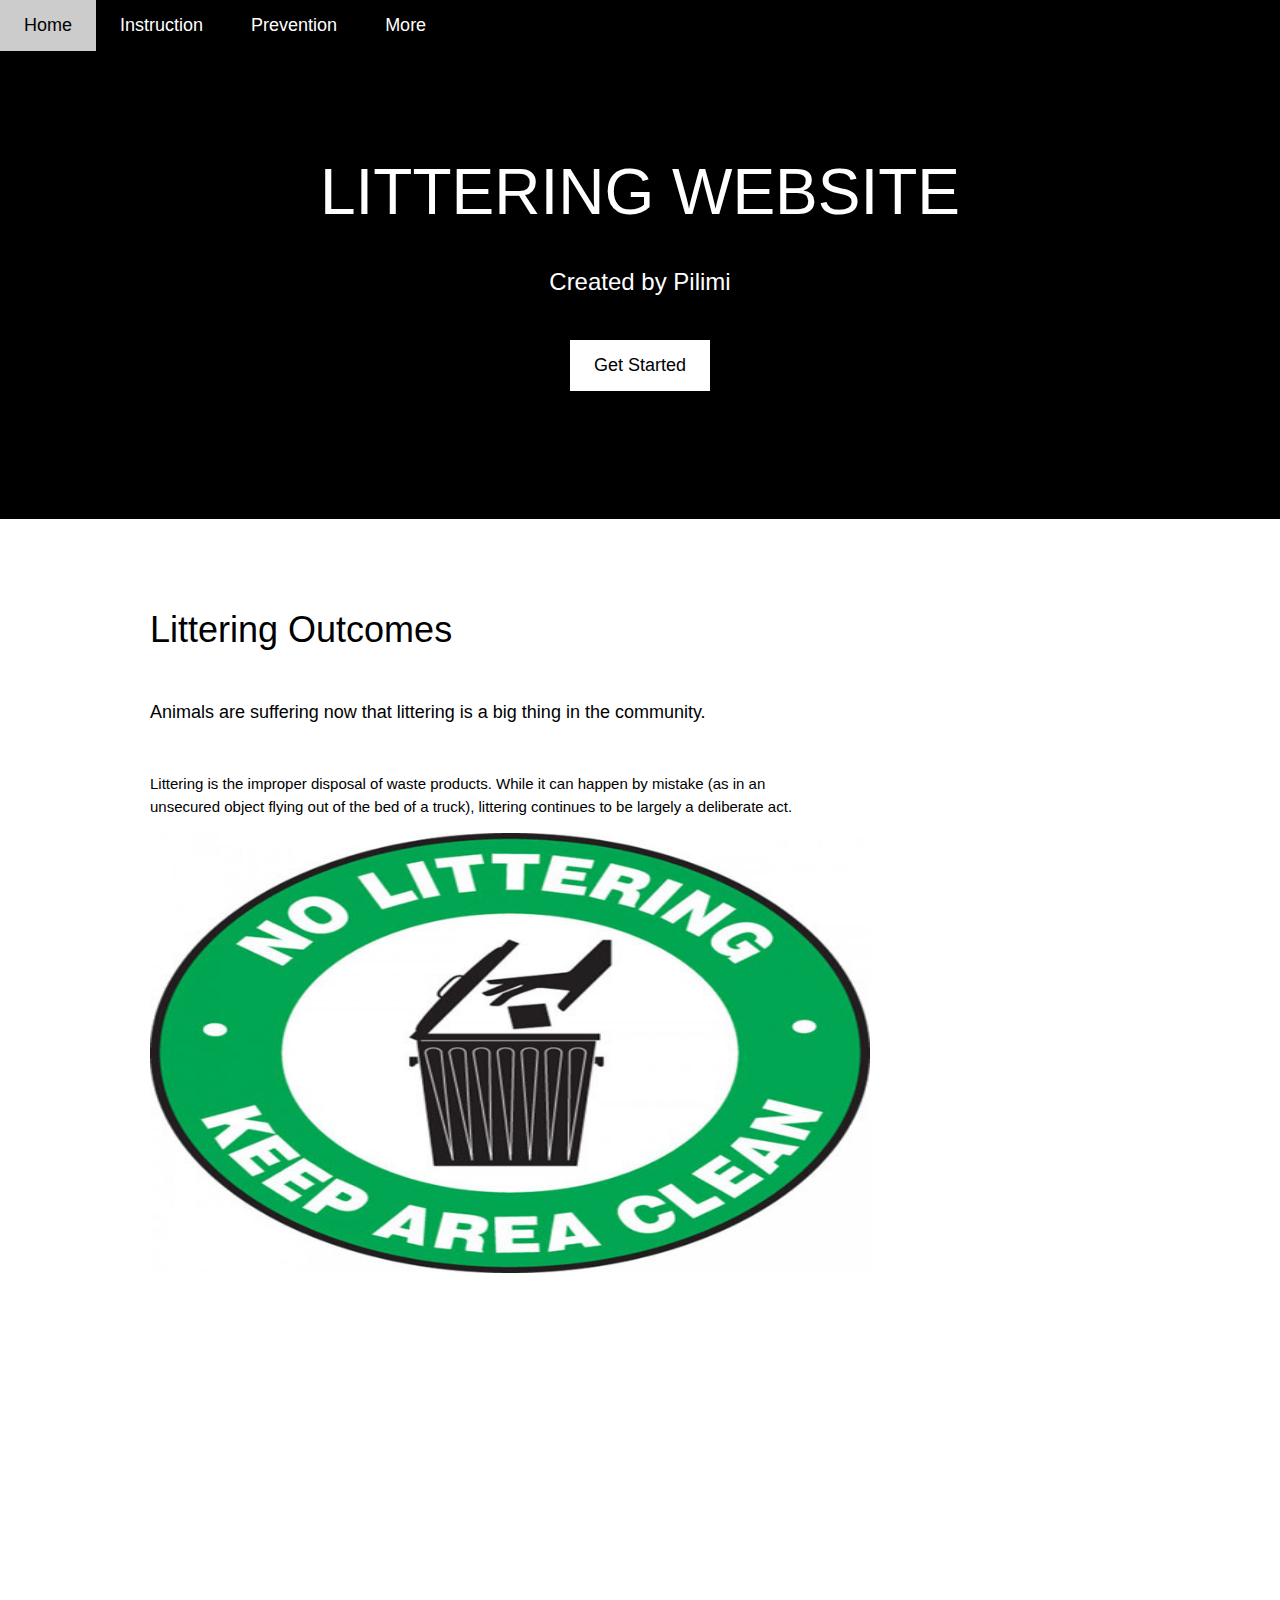
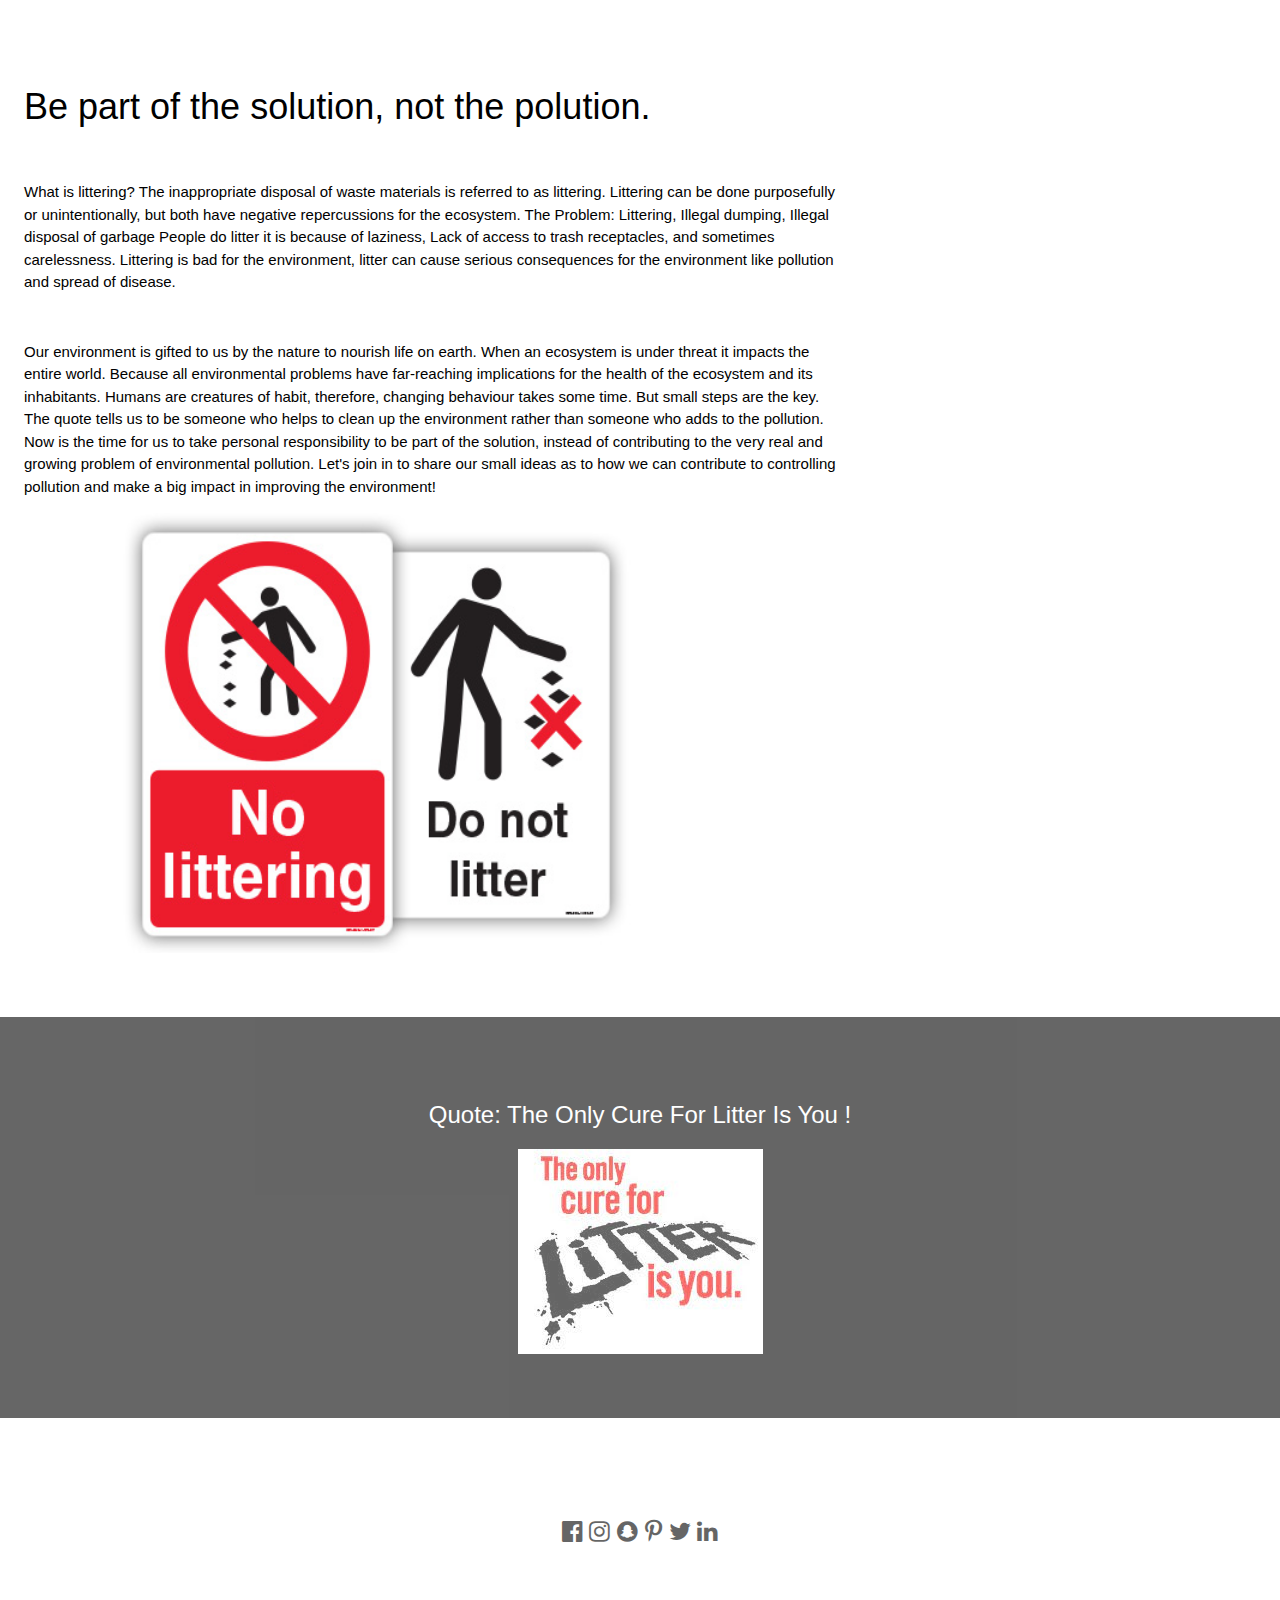
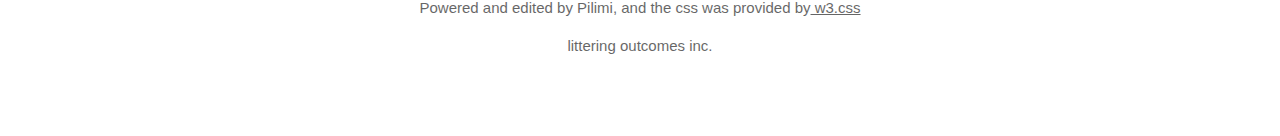
<file: Littering-Website/index.html>
<!DOCTYPE html>
<html lang="en">
<head>
<title>Littering Outcomes</title>
<meta charset="UTF-8">
<meta name="viewport" content="width=device-width, initial-scale=1">
<link rel="stylesheet" href="https://www.w3schools.com/w3css/4/w3.css">
<link rel="stylesheet" href="https://fonts.googleapis.com/css?family=Lato">
<link rel="stylesheet" href="https://fonts.googleapis.com/css?family=Montserrat">
<link rel="stylesheet" href="https://cdnjs.cloudflare.com/ajax/libs/font-awesome/4.7.0/css/font-awesome.min.css">

</head>
<body>
  <!-- Navbar -->
<div class="w3-top">
  <div class="w3-bar w3-black w3-card w3-left-align w3-large">
    <a class="w3-bar-item w3-button w3-hide-medium w3-hide-large w3-right w3-padding-large w3-hover-white w3-large w3-red" href="javascript:void(0);" onclick="myFunction()" title="Toggle Navigation Menu"><i class="fa fa-bars"></i></a>
    <a href="index.html" class="w3-bar-item w3-button w3-padding-large w3-white">Home</a>
    <a href="instruction.html" class="w3-bar-item w3-button w3-hide-small w3-padding-large w3-hover-white">Instruction</a>
    <a href="prevention.html" class="w3-bar-item w3-button w3-hide-small w3-padding-large w3-hover-white">Prevention</a>
    <a href="more.html" class="w3-bar-item w3-button w3-hide-small w3-padding-large w3-hover-white">More</a>
  </div>
</div>

<header class="w3-container w3-black w3-center" style="padding:128px 16px">
  <h1 class="w3-margin w3-jumbo">LITTERING WEBSITE</h1>
 <p class="w3-xlarge"> Created by Pilimi</p>
 <body> </body>


  
  
  <button class="w3-button w3-white w3-padding-large w3-large w3-margin-top">Get Started</button>
</header>
 
 <div class="litter">
  <h1></h1>
</div>
<!-- First Grid -->
<div class="w3-row-padding w3-padding-64 w3-container">
  <div class="w3-content">
    <div class="w3-twothird">
      <h1>Littering Outcomes</h1>
      <h5 class="w3-padding-32">Animals are suffering now that littering is a big thing in the community. </h5>

      <p class="w3-text-black">Littering is the improper disposal of waste products. While it can happen by mistake (as in an unsecured object flying out of the bed of a truck), littering continues to be largely a deliberate act. </p>
    </div>
    <img src="images/image_by_pavementprint.jpg" alt="Photo of littering by pavement." style="width:720px;height:440px;">

    <div class="w3-third w3-center">
      <i class="fa  w3-padding-64 w3-text-red"></i>
    </div>
  </div>
</div>
<!-- Second Grid -->

<!-- <div class="w3-container w3-black w3-center w3-opacity w3-padding-64">
    <h1 class="w3-margin w3-xlarge">Quote: The Only Cure For Litter Is You !</h1>
    <img src="images/image_by_Michele_Rothwell_from_Pinterest.jfif" alt="Quote on littering by Michele Rothwell from Pinterest" style="width:245px;height:205px;">
</div> -->

<div class="w3-row-padding w3-light-black w3-padding-64 w3-container">
  <div class="w3-content">
    <div class="w3-third w3-center">
      <i class="fa  w3-padding-64 w3-text-red w3-margin-right"></i>
    </div>

  </div>    
    <div class="w3-twothird">
      <h1>Be part of the solution, not the polution.</h1>
      <p class="w3-padding-32">What is littering?

        The inappropriate disposal of waste materials is referred to as littering. Littering can be done purposefully or unintentionally, but both have negative repercussions for the ecosystem.
        
        The Problem: Littering, Illegal dumping, Illegal disposal of garbage
        
        People do litter it is because of laziness, Lack of access to trash receptacles, and  sometimes carelessness. Littering is bad for the environment, litter can cause serious consequences for the environment like pollution and spread of disease.</p>
     
      <p style="background-color:white;">Our environment is gifted to us by the nature to nourish life on earth. When an ecosystem is under threat it impacts the entire world. Because all environmental problems have far-reaching implications for the health of the ecosystem and its inhabitants. 
        Humans are creatures of habit, therefore, changing behaviour takes some time. But small steps are the key. The quote tells us to be someone who helps to clean up the environment rather than someone who adds to the pollution. 
        Now is the time for us to take personal responsibility to be part of the solution, instead of contributing to the very real and growing problem of environmental pollution. Let's join in to share our small ideas as to how we can contribute to controlling pollution and make a big impact in improving the environment!</p>
    </div>
    <img src="images/image_by_yoursecuritysign.jpg" alt="Photo of littering by your security sign." style="width:720px;height:440px;">
</div>

<div class="w3-container w3-black w3-center w3-opacity w3-padding-64">
    <h1 class="w3-margin w3-xlarge">Quote: The Only Cure For Litter Is You !</h1>
    <img src="images/image_by_Michele_Rothwell_from_Pinterest.jfif" alt="Quote on littering by Michele Rothwell from Pinterest" style="width: 245px;height: 205px;">
</div>

<!-- Footer: The social media icon below was apart of this template which belongs to w3schools.com -->
<footer class="w3-container w3-padding-64 w3-center w3-opacity">  
  <div class="w3-xlarge w3-padding-32">
    <i class="fa fa-facebook-official w3-hover-opacity"></i>
    <i class="fa fa-instagram w3-hover-opacity"></i>
    <i class="fa fa-snapchat w3-hover-opacity"></i>
    <i class="fa fa-pinterest-p w3-hover-opacity"></i>
    <i class="fa fa-twitter w3-hover-opacity"></i>
    <i class="fa fa-linkedin w3-hover-opacity"></i>
 </div>
 <p>Powered and edited by Pilimi, and the css was provided by<a href="https://www.w3schools.com/w3css/default.asp" target="_blank"> w3.css</a></p>
 <p>littering outcomes inc.</p>
</footer>

<script>
// Used to toggle the menu on small screens when clicking on the menu button
function myFunction() {
  var x = document.getElementById("navDemo");
  if (x.className.indexOf("w3-show") == -1) {
    x.className += " w3-show";
  } else { 
    x.className = x.className.replace(" w3-show", "");
  }
}
</script>

</body>
</html>
</file>
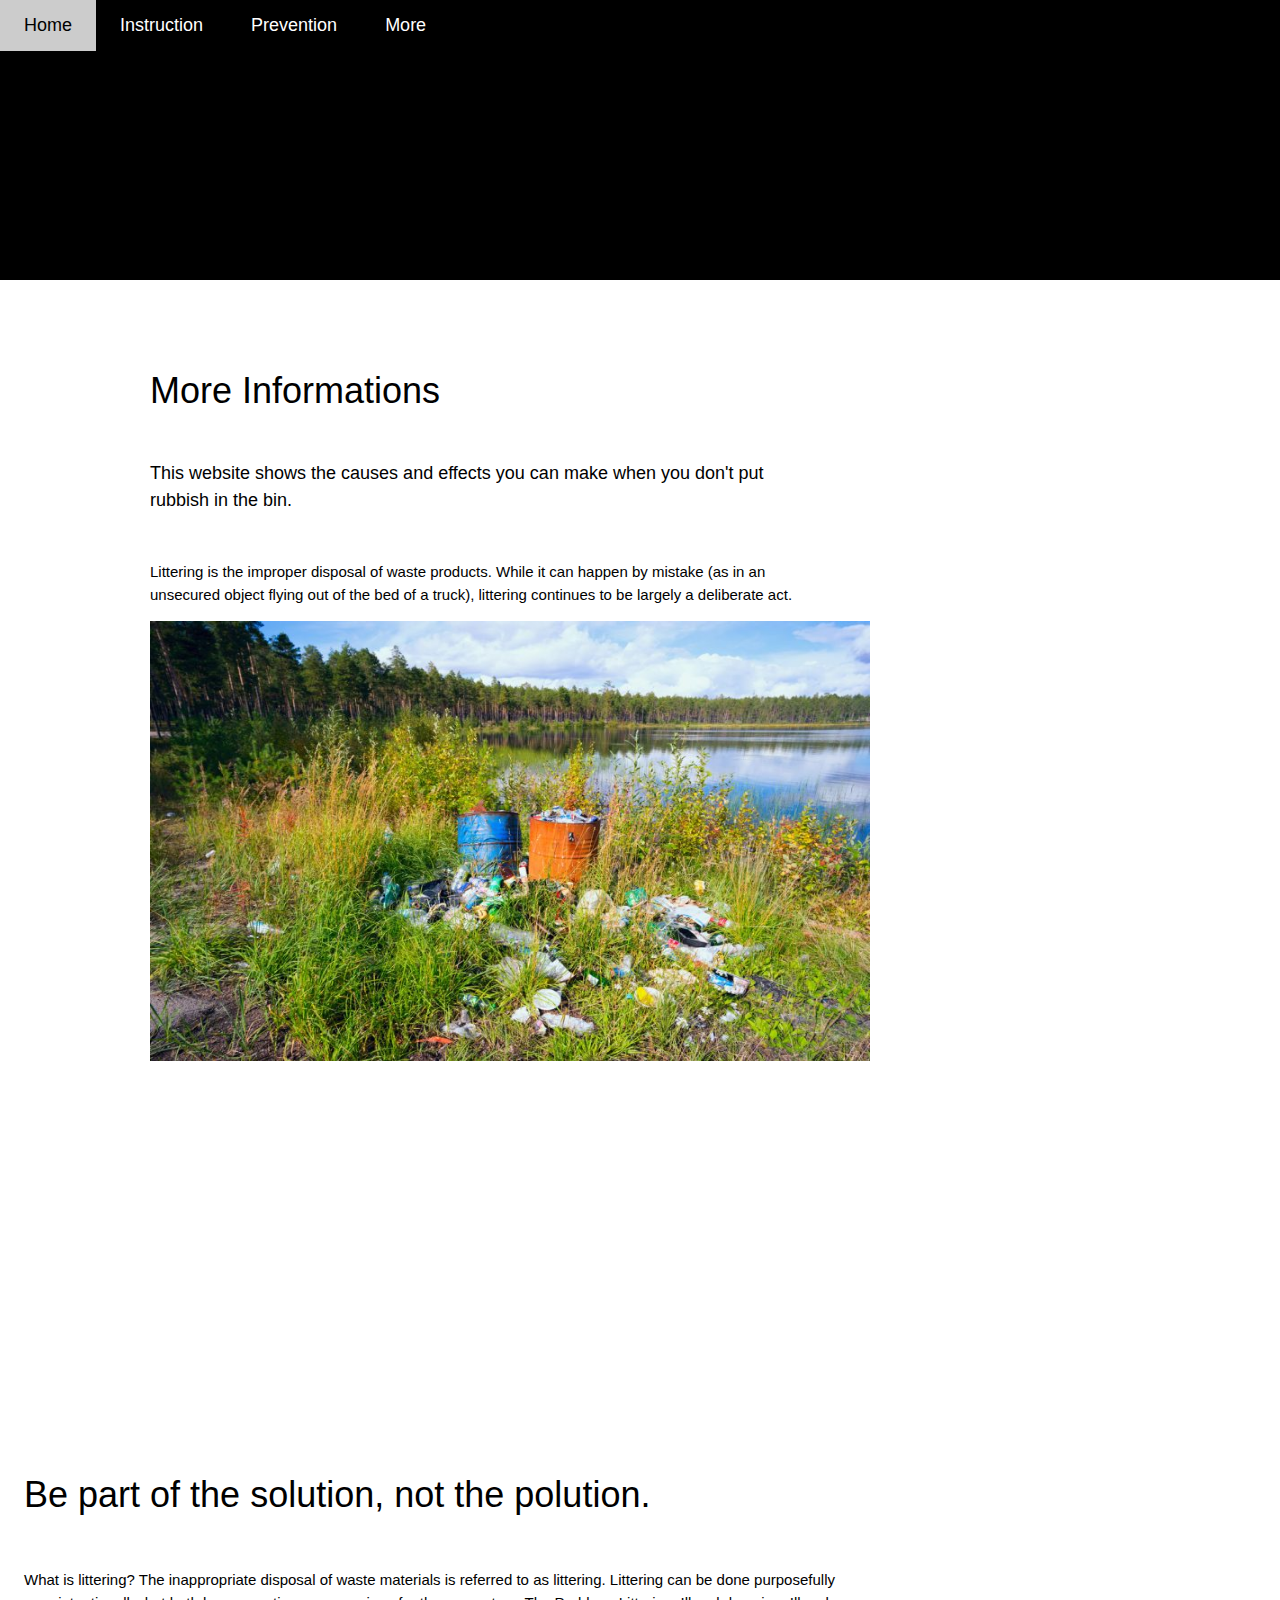
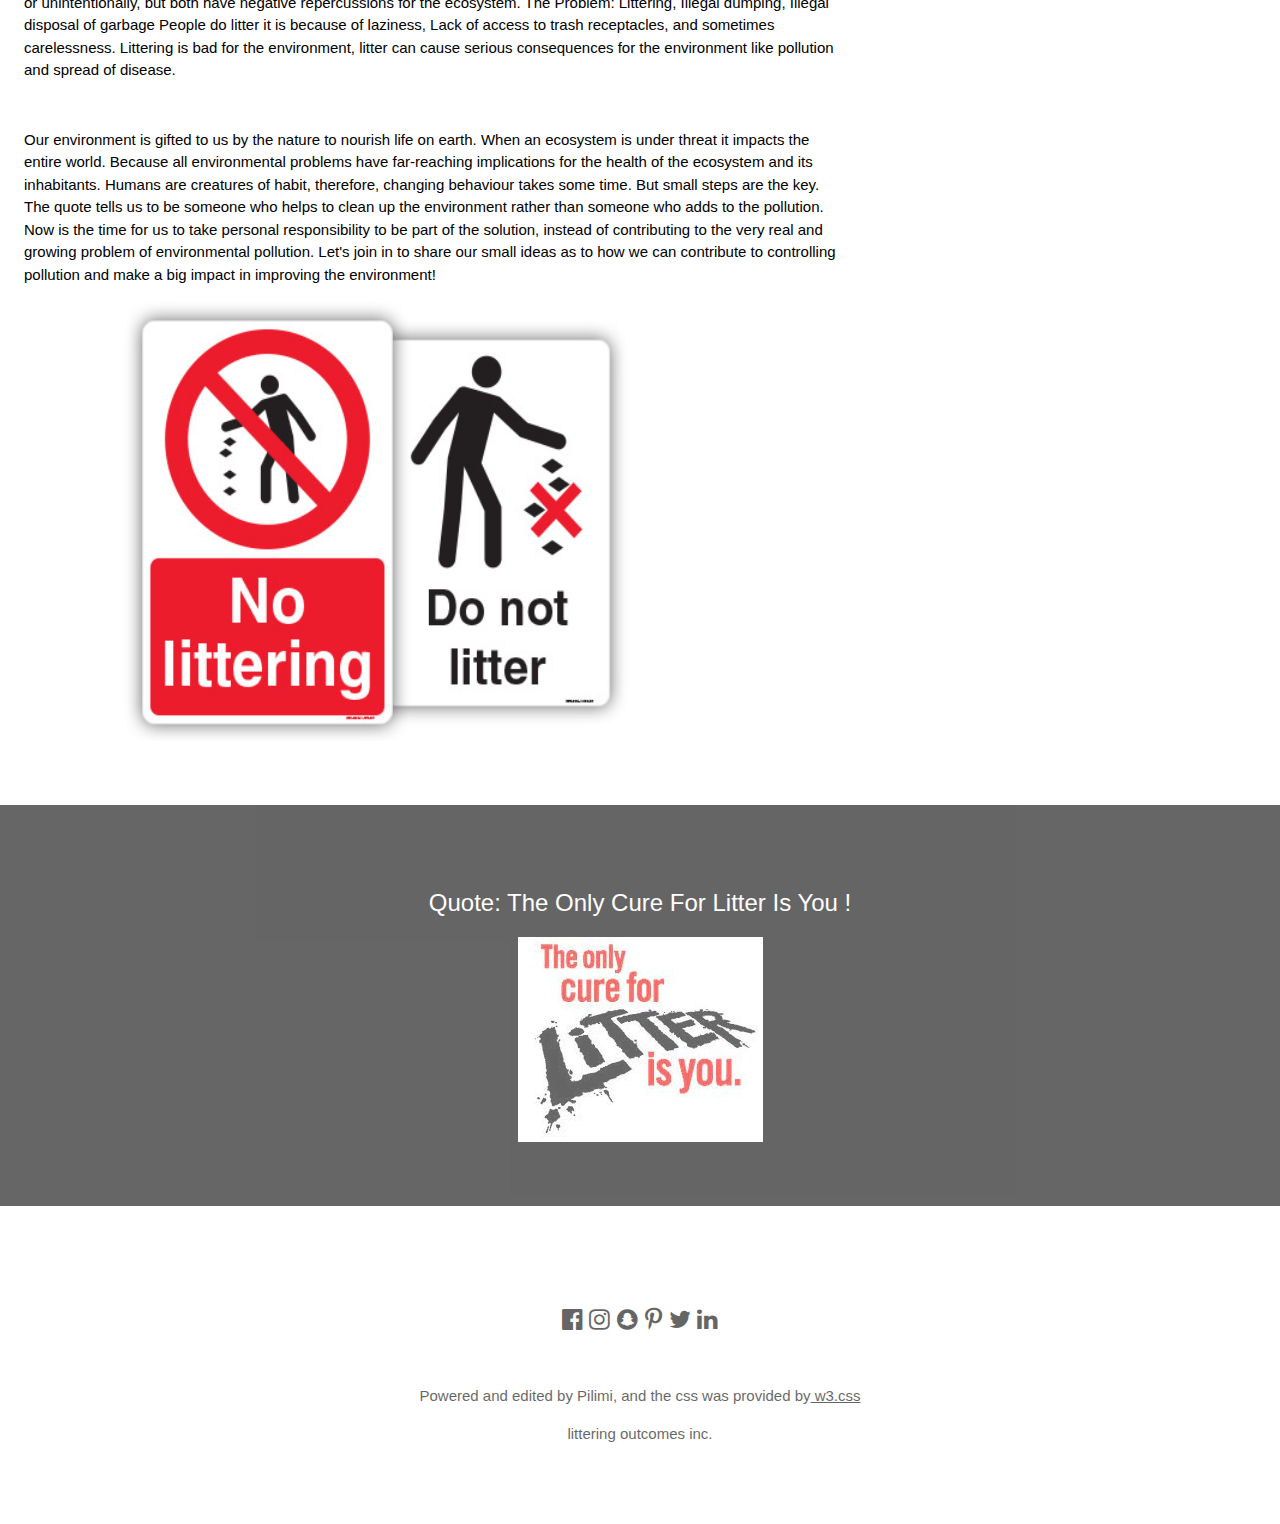
<file: Littering-Website/more.html>
<!DOCTYPE html>
<html lang="en">
<head>
<title>More Info</title>
<meta charset="UTF-8">
<meta name="viewport" content="width=device-width, initial-scale=1">
<link rel="stylesheet" href="https://www.w3schools.com/w3css/4/w3.css">
<link rel="stylesheet" href="https://fonts.googleapis.com/css?family=Lato">
<link rel="stylesheet" href="https://fonts.googleapis.com/css?family=Montserrat">
<link rel="stylesheet" href="https://cdnjs.cloudflare.com/ajax/libs/font-awesome/4.7.0/css/font-awesome.min.css">

</head>
<body>
  <!-- Navbar -->
<div class="w3-top">
  <div class="w3-bar w3-black w3-card w3-left-align w3-large">
    <a class="w3-bar-item w3-button w3-hide-medium w3-hide-large w3-right w3-padding-large w3-hover-white w3-large w3-red" href="javascript:void(0);" onclick="myFunction()" title="Toggle Navigation Menu"><i class="fa fa-bars"></i></a>
    <a href="index.html" class="w3-bar-item w3-button w3-padding-large w3-white">Home</a>
    <a href="instruction.html" class="w3-bar-item w3-button w3-hide-small w3-padding-large w3-hover-white">Instruction</a>
    <a href="prevention.html" class="w3-bar-item w3-button w3-hide-small w3-padding-large w3-hover-white">Prevention</a>
    <a href="more.html" class="w3-bar-item w3-button w3-hide-small w3-padding-large w3-hover-white">More</a>
  </div>
</div>

<header class="w3-container w3-black w3-center" style="padding:128px 16px">
  <h1 class="w3-margin w3-jumbo"> </h1>
 <p class="w3-xlarge">  </p>
 <body> </body>


  
  
  
</header>
 
 <div class="litter">
  <h1></h1>
</div>
<!-- First Grid -->
<div class="w3-row-padding w3-padding-64 w3-container">
  <div class="w3-content">
    <div class="w3-twothird">
      <h1>More Informations</h1>
      <h5 class="w3-padding-32">This website shows the causes and effects you can make when you don't put rubbish in the bin. </h5>

      <p class="w3-text-black">Littering is the improper disposal of waste products. While it can happen by mistake (as in an unsecured object flying out of the bed of a truck), littering continues to be largely a deliberate act. </p>
    </div>
    <img src="images/image_by_CRI.jpg" alt="Photo of littering by pavement." style="width:720px;height:440px;">

    <div class="w3-third w3-center">
      <i class="fa  w3-padding-64 w3-text-red"></i>
    </div>
  </div>
</div>
<!-- Second Grid -->

<!-- <div class="w3-container w3-black w3-center w3-opacity w3-padding-64">
    <h1 class="w3-margin w3-xlarge">Quote: The Only Cure For Litter Is You !</h1>
    <img src="images/image_by_Michele_Rothwell_from_Pinterest.jfif" alt="Quote on littering by Michele Rothwell from Pinterest" style="width:245px;height:205px;">
</div> -->

<div class="w3-row-padding w3-light-black w3-padding-64 w3-container">
  <div class="w3-content">
    <div class="w3-third w3-center">
      <i class="fa  w3-padding-64 w3-text-red w3-margin-right"></i>
    </div>

  </div>    
    <div class="w3-twothird">
      <h1>Be part of the solution, not the polution.</h1>
      <p class="w3-padding-32">What is littering?

        The inappropriate disposal of waste materials is referred to as littering. Littering can be done purposefully or unintentionally, but both have negative repercussions for the ecosystem.
        
        The Problem: Littering, Illegal dumping, Illegal disposal of garbage
        
        People do litter it is because of laziness, Lack of access to trash receptacles, and  sometimes carelessness. Littering is bad for the environment, litter can cause serious consequences for the environment like pollution and spread of disease.</p>
     
      <p style="background-color:white;">Our environment is gifted to us by the nature to nourish life on earth. When an ecosystem is under threat it impacts the entire world. Because all environmental problems have far-reaching implications for the health of the ecosystem and its inhabitants. 
        Humans are creatures of habit, therefore, changing behaviour takes some time. But small steps are the key. The quote tells us to be someone who helps to clean up the environment rather than someone who adds to the pollution. 
        Now is the time for us to take personal responsibility to be part of the solution, instead of contributing to the very real and growing problem of environmental pollution. Let's join in to share our small ideas as to how we can contribute to controlling pollution and make a big impact in improving the environment!</p>
    </div>
    <img src="images/image_by_yoursecuritysign.jpg" alt="Photo of littering by your security sign." style="width:720px;height:440px;">
</div>

<div class="w3-container w3-black w3-center w3-opacity w3-padding-64">
    <h1 class="w3-margin w3-xlarge">Quote: The Only Cure For Litter Is You !</h1>
    <img src="images/image_by_Michele_Rothwell_from_Pinterest.jfif" alt="Quote on littering by Michele Rothwell from Pinterest" style="width: 245px;height: 205px;">
</div>

<!-- Footer: The social media icon below was apart of this template which belongs to w3schools.com -->
<footer class="w3-container w3-padding-64 w3-center w3-opacity">  
  <div class="w3-xlarge w3-padding-32">
    <i class="fa fa-facebook-official w3-hover-opacity"></i>
    <i class="fa fa-instagram w3-hover-opacity"></i>
    <i class="fa fa-snapchat w3-hover-opacity"></i>
    <i class="fa fa-pinterest-p w3-hover-opacity"></i>
    <i class="fa fa-twitter w3-hover-opacity"></i>
    <i class="fa fa-linkedin w3-hover-opacity"></i>
 </div>
 <p>Powered and edited by Pilimi, and the css was provided by<a href="https://www.w3schools.com/w3css/default.asp" target="_blank"> w3.css</a></p>
 <p>littering outcomes inc.</p>
</footer>

<script>
// Used to toggle the menu on small screens when clicking on the menu button
function myFunction() {
  var x = document.getElementById("navDemo");
  if (x.className.indexOf("w3-show") == -1) {
    x.className += " w3-show";
  } else { 
    x.className = x.className.replace(" w3-show", "");
  }
}
</script>

</body>
</html>
</file>
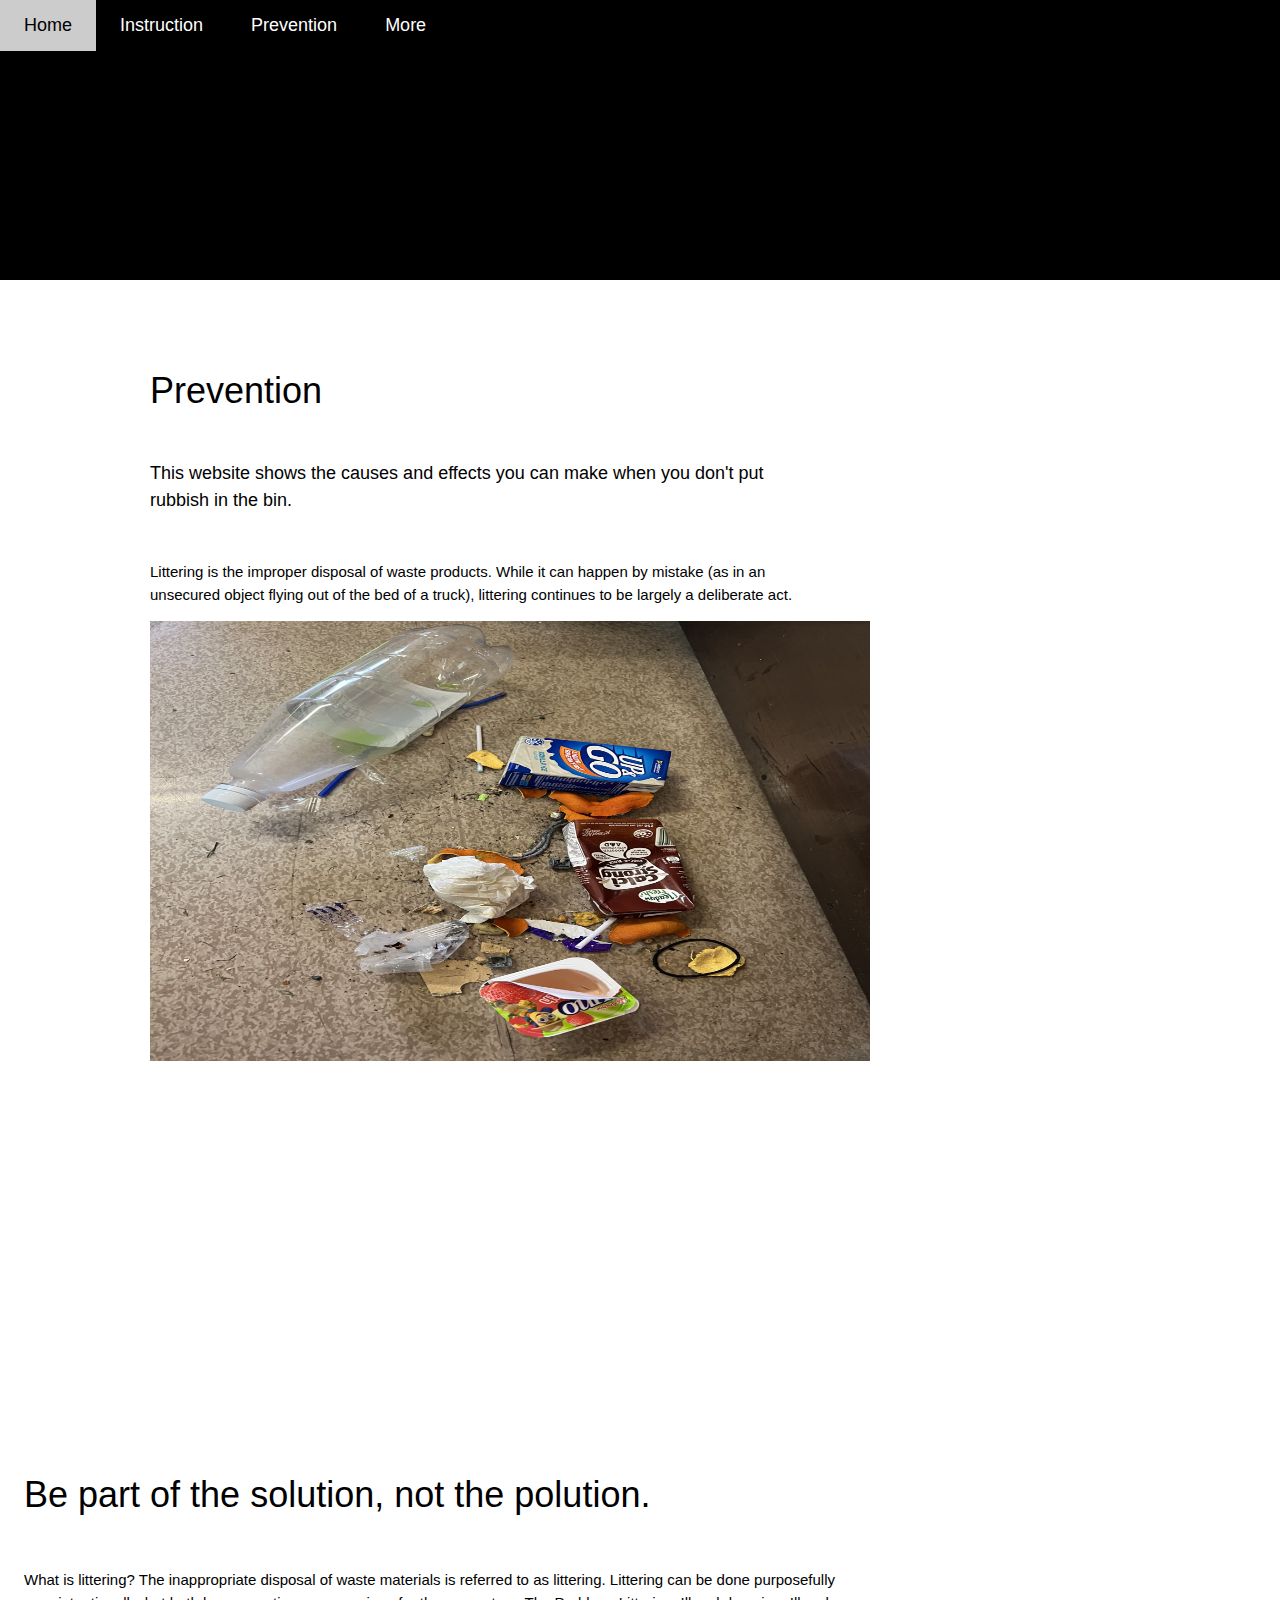
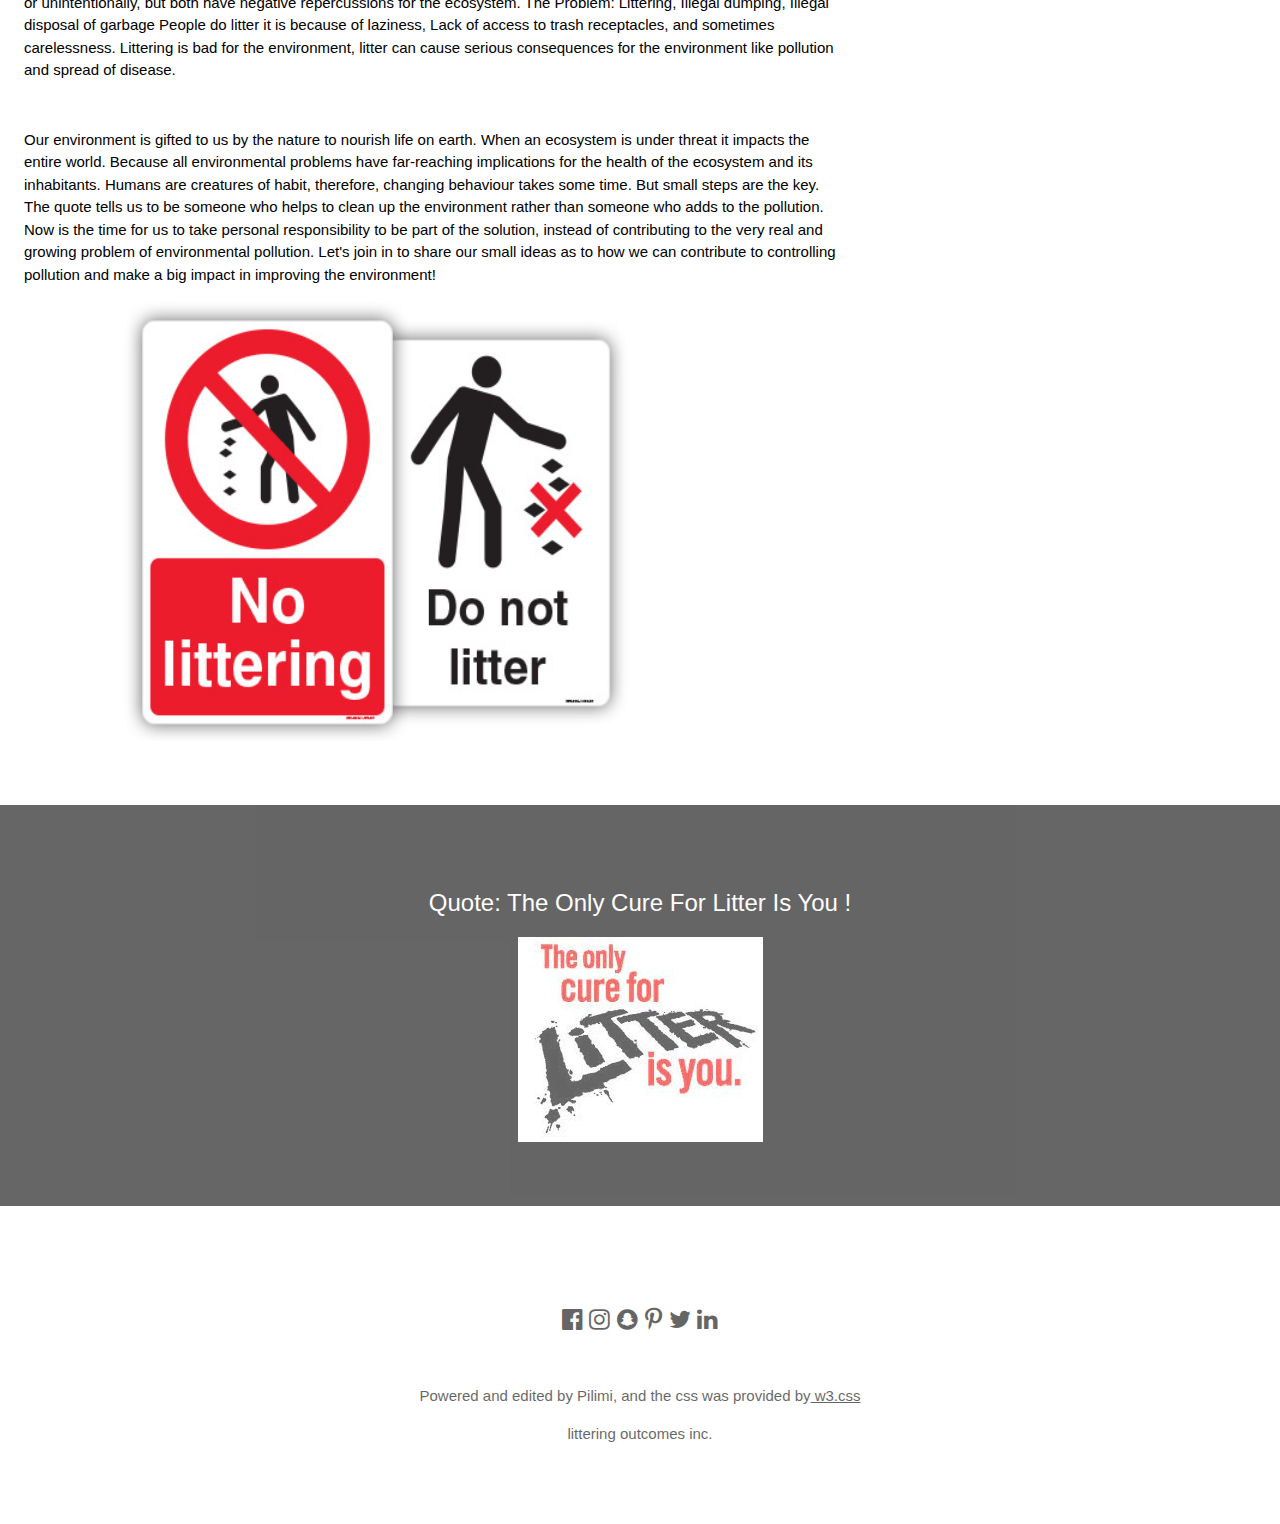
<file: Littering-Website/prevention.html>
<!DOCTYPE html>
<html lang="en">
<head>
<title>Prevention</title>
<meta charset="UTF-8">
<meta name="viewport" content="width=device-width, initial-scale=1">
<link rel="stylesheet" href="https://www.w3schools.com/w3css/4/w3.css">
<link rel="stylesheet" href="https://fonts.googleapis.com/css?family=Lato">
<link rel="stylesheet" href="https://fonts.googleapis.com/css?family=Montserrat">
<link rel="stylesheet" href="https://cdnjs.cloudflare.com/ajax/libs/font-awesome/4.7.0/css/font-awesome.min.css">

</head>
<body>
  <header class="w3-container w3-black w3-center" style="padding:128px 16px">
  <h1 class="w3-margin w3-jumbo"> </h1>
  <p class="w3-xlarge">  </p>
  
 </header>
  <!-- Navbar -->
<div class="w3-top">
  <div class="w3-bar w3-black w3-card w3-left-align w3-large">
    <a class="w3-bar-item w3-button w3-hide-medium w3-hide-large w3-right w3-padding-large w3-hover-white w3-large w3-red" href="javascript:void(0);" onclick="myFunction()" title="Toggle Navigation Menu"><i class="fa fa-bars"></i></a>
    <a href="index.html" class="w3-bar-item w3-button w3-padding-large w3-white">Home</a>
    <a href="instruction.html" class="w3-bar-item w3-button w3-hide-small w3-padding-large w3-hover-white">Instruction</a>
    <a href="prevention.html" class="w3-bar-item w3-button w3-hide-small w3-padding-large w3-hover-white">Prevention</a>
    <a href="more.html" class="w3-bar-item w3-button w3-hide-small w3-padding-large w3-hover-white">More</a>
  </div>
</div>
 <div class="litter">
  <h1></h1>
</div>
<!-- First Grid -->
<div class="w3-row-padding w3-padding-64 w3-container">
  <div class="w3-content">
    <div class="w3-twothird">
      <h1>Prevention</h1>
      <h5 class="w3-padding-32">This website shows the causes and effects you can make when you don't put rubbish in the bin. </h5>

      <p class="w3-text-black">Littering is the improper disposal of waste products. While it can happen by mistake (as in an unsecured object flying out of the bed of a truck), littering continues to be largely a deliberate act. </p>
    </div>
    <img src="images/rubbish in M9_2 17-09-24_tnf.jpg" alt="Photo of littering by pavement." style="width:720px;height:440px;">

    <div class="w3-third w3-center">
      <i class="fa  w3-padding-64 w3-text-red"></i>
    </div>
  </div>
</div>
<!-- Second Grid -->

<!-- <div class="w3-container w3-black w3-center w3-opacity w3-padding-64">
    <h1 class="w3-margin w3-xlarge">Quote: The Only Cure For Litter Is You !</h1>
    <img src="images/image_by_Michele_Rothwell_from_Pinterest.jfif" alt="Quote on littering by Michele Rothwell from Pinterest" style="width:245px;height:205px;">
</div> -->

<div class="w3-row-padding w3-light-black w3-padding-64 w3-container">
  <div class="w3-content">
    <div class="w3-third w3-center">
      <i class="fa  w3-padding-64 w3-text-red w3-margin-right"></i>
    </div>

  </div>    
    <div class="w3-twothird">
      <h1>Be part of the solution, not the polution.</h1>
      <p class="w3-padding-32">What is littering?

        The inappropriate disposal of waste materials is referred to as littering. Littering can be done purposefully or unintentionally, but both have negative repercussions for the ecosystem.
        
        The Problem: Littering, Illegal dumping, Illegal disposal of garbage
        
        People do litter it is because of laziness, Lack of access to trash receptacles, and  sometimes carelessness. Littering is bad for the environment, litter can cause serious consequences for the environment like pollution and spread of disease.</p>
     
      <p style="background-color:white;">Our environment is gifted to us by the nature to nourish life on earth. When an ecosystem is under threat it impacts the entire world. Because all environmental problems have far-reaching implications for the health of the ecosystem and its inhabitants. 
        Humans are creatures of habit, therefore, changing behaviour takes some time. But small steps are the key. The quote tells us to be someone who helps to clean up the environment rather than someone who adds to the pollution. 
        Now is the time for us to take personal responsibility to be part of the solution, instead of contributing to the very real and growing problem of environmental pollution. Let's join in to share our small ideas as to how we can contribute to controlling pollution and make a big impact in improving the environment!</p>
    </div>
    <img src="images/image_by_yoursecuritysign.jpg" alt="Photo of littering by your security sign." style="width:720px;height:440px;">
</div>

<div class="w3-container w3-black w3-center w3-opacity w3-padding-64">
    <h1 class="w3-margin w3-xlarge">Quote: The Only Cure For Litter Is You !</h1>
    <img src="images/image_by_Michele_Rothwell_from_Pinterest.jfif" alt="Quote on littering by Michele Rothwell from Pinterest" style="width: 245px;height: 205px;">
</div>

<!-- Footer: The social media icon below was apart of this template which belongs to w3schools.com -->
<footer class="w3-container w3-padding-64 w3-center w3-opacity">  
  <div class="w3-xlarge w3-padding-32">
    <i class="fa fa-facebook-official w3-hover-opacity"></i>
    <i class="fa fa-instagram w3-hover-opacity"></i>
    <i class="fa fa-snapchat w3-hover-opacity"></i>
    <i class="fa fa-pinterest-p w3-hover-opacity"></i>
    <i class="fa fa-twitter w3-hover-opacity"></i>
    <i class="fa fa-linkedin w3-hover-opacity"></i>
 </div>
 <p>Powered and edited by Pilimi, and the css was provided by<a href="https://www.w3schools.com/w3css/default.asp" target="_blank"> w3.css</a></p>
 <p>littering outcomes inc.</p>
</footer>

<script>
// Used to toggle the menu on small screens when clicking on the menu button
function myFunction() {
  var x = document.getElementById("navDemo");
  if (x.className.indexOf("w3-show") == -1) {
    x.className += " w3-show";
  } else { 
    x.className = x.className.replace(" w3-show", "");
  }
}
</script>

</body>
</html>
</file>
